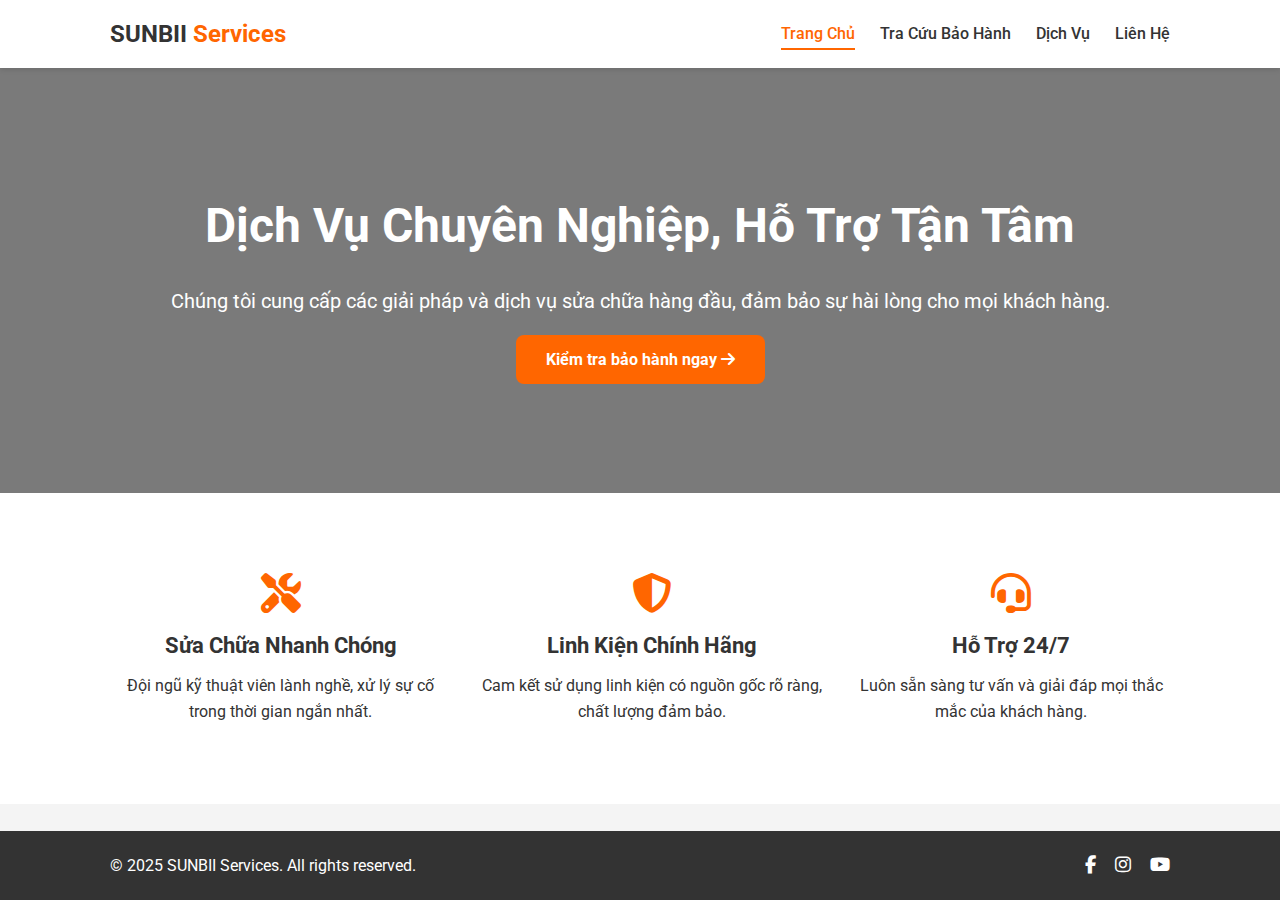
<file: index.html>
<!DOCTYPE html>
<html lang="vi">
<head>
    <meta charset="UTF-8">
    <meta name="viewport" content="width=device-width, initial-scale=1.0">
    <title>SUNBII Services - Dịch Vụ Chuyên Nghiệp</title>
    <link rel="stylesheet" href="style.css">
    <link rel="stylesheet" href="https://cdnjs.cloudflare.com/ajax/libs/font-awesome/6.4.0/css/all.min.css">
</head>
<body>

    <header class="header">
        <div class="container">
            <div class="logo">
                <a href="index.html">SUNBII <span>Services</span></a>
            </div>
            <nav class="main-nav">
                <ul>
                    <li><a href="index.html" class="active">Trang Chủ</a></li>
                    <li><a href="tra-cuu.html">Tra Cứu Bảo Hành</a></li>
                    <li><a href="#">Dịch Vụ</a></li>
                    <li><a href="#">Liên Hệ</a></li>
                </ul>
            </nav>
        </div>
    </header>

    <main class="main-content">
        <section class="hero">
            <div class="container">
                <div class="hero-content">
                    <h1>Dịch Vụ Chuyên Nghiệp, Hỗ Trợ Tận Tâm</h1>
                    <p>Chúng tôi cung cấp các giải pháp và dịch vụ sửa chữa hàng đầu, đảm bảo sự hài lòng cho mọi khách hàng.</p>
                    <a href="tra-cuu.html" class="hero-button">Kiểm tra bảo hành ngay <i class="fas fa-arrow-right"></i></a>
                </div>
            </div>
        </section>

        <section class="features">
            <div class="container">
                <div class="feature-item">
                    <i class="fas fa-tools"></i>
                    <h3>Sửa Chữa Nhanh Chóng</h3>
                    <p>Đội ngũ kỹ thuật viên lành nghề, xử lý sự cố trong thời gian ngắn nhất.</p>
                </div>
                <div class="feature-item">
                    <i class="fas fa-shield-alt"></i>
                    <h3>Linh Kiện Chính Hãng</h3>
                    <p>Cam kết sử dụng linh kiện có nguồn gốc rõ ràng, chất lượng đảm bảo.</p>
                </div>
                <div class="feature-item">
                    <i class="fas fa-headset"></i>
                    <h3>Hỗ Trợ 24/7</h3>
                    <p>Luôn sẵn sàng tư vấn và giải đáp mọi thắc mắc của khách hàng.</p>
                </div>
            </div>
        </section>
    </main>

    <footer class="footer">
        <div class="container">
            <p>&copy; 2025 SUNBII Services. All rights reserved.</p>
            <div class="social-links">
                <a href="#"><i class="fab fa-facebook-f"></i></a>
                <a href="#"><i class="fab fa-instagram"></i></a>
                <a href="#"><i class="fab fa-youtube"></i></a>
            </div>
        </div>
    </footer>

</body>
</html>
</file>
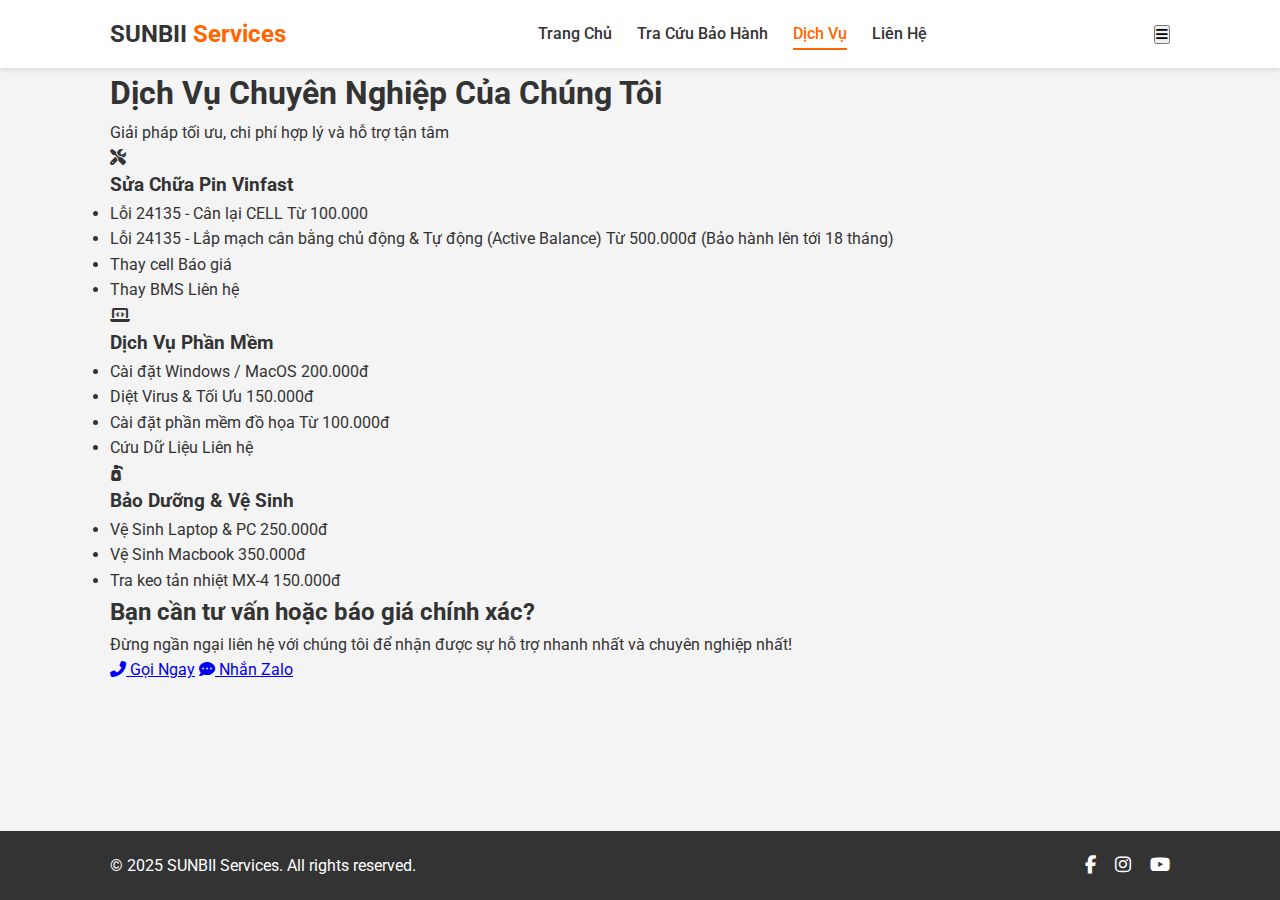
<file: dich-vu.html>
<!DOCTYPE html>
<html lang="vi">
<head>
    <meta charset="UTF-8">
    <meta name="viewport" content="width=device-width, initial-scale=1.0">
    <title>Dịch Vụ Chuyên Nghiệp - SUNBII Services</title>
    <meta name="description" content="Khám phá các dịch vụ sửa chữa phần cứng, cài đặt phần mềm, bảo dưỡng laptop, điện thoại chuyên nghiệp với bảng giá minh bạch tại SUNBII Services.">
    
    <link rel="stylesheet" href="style.css">
    <link rel="stylesheet" href="https://cdnjs.cloudflare.com/ajax/libs/font-awesome/6.4.0/css/all.min.css">
</head>
<body>

    <header class="header">
        <div class="container">
            <div class="logo">
                <a href="index.html">SUNBII <span>Services</span></a>
            </div>
            <nav class="main-nav">
                <ul>
                    <li><a href="index.html">Trang Chủ</a></li>
                    <li><a href="tra-cuu.html">Tra Cứu Bảo Hành</a></li>
                    <li><a href="dich-vu.html" class="active">Dịch Vụ</a></li>
                    <li><a href="#">Liên Hệ</a></li>
                </ul>
            </nav>
            <button class="mobile-menu-button" aria-label="Mở menu">
                <i class="fas fa-bars"></i>
            </button>
        </div>
    </header>

    <main class="main-content">
        <section class="page-header">
            <div class="container">
                <h1>Dịch Vụ Chuyên Nghiệp Của Chúng Tôi</h1>
                <p>Giải pháp tối ưu, chi phí hợp lý và hỗ trợ tận tâm</p>
            </div>
        </section>

        <section class="services-grid">
            <div class="container">
                <div class="service-category-card">
                    <div class="card-icon"><i class="fas fa-tools"></i></div>
                    <h3 class="card-title">Sửa Chữa Pin Vinfast</h3>
                    <ul class="service-list">
                        <li class="service-item">
                            <span class="service-name">Lỗi 24135 - Cân lại CELL</span>
                            <span class="service-price">Từ 100.000</span>
                        </li>
                        <li class="service-item">
                            <span class="service-name">Lỗi 24135 - Lắp mạch cân bằng chủ động & Tự động (Active Balance)</span>
                            <span class="service-price">Từ 500.000đ (Bảo hành lên tới 18 tháng)</span>
                        </li>
                        <li class="service-item">
                            <span class="service-name">Thay cell</span>
                            <span class="service-price">Báo giá</span>
                        </li>
                        <li class="service-item">
                            <span class="service-name">Thay BMS</span>
                            <span class="service-price">Liên hệ</span>
                        </li>
                    </ul>
                </div>

                <div class="service-category-card">
                    <div class="card-icon"><i class="fas fa-laptop-code"></i></div>
                    <h3 class="card-title">Dịch Vụ Phần Mềm</h3>
                    <ul class="service-list">
                        <li class="service-item">
                            <span class="service-name">Cài đặt Windows / MacOS</span>
                            <span class="service-price">200.000đ</span>
                        </li>
                        <li class="service-item">
                            <span class="service-name">Diệt Virus & Tối Ưu</span>
                            <span class="service-price">150.000đ</span>
                        </li>
                        <li class="service-item">
                            <span class="service-name">Cài đặt phần mềm đồ họa</span>
                            <span class="service-price">Từ 100.000đ</span>
                        </li>
                        <li class="service-item">
                            <span class="service-name">Cứu Dữ Liệu</span>
                            <span class="service-price">Liên hệ</span>
                        </li>
                    </ul>
                </div>

                <div class="service-category-card">
                    <div class="card-icon"><i class="fas fa-pump-soap"></i></div>
                    <h3 class="card-title">Bảo Dưỡng & Vệ Sinh</h3>
                    <ul class="service-list">
                        <li class="service-item">
                            <span class="service-name">Vệ Sinh Laptop & PC</span>
                            <span class="service-price">250.000đ</span>
                        </li>
                        <li class="service-item">
                            <span class="service-name">Vệ Sinh Macbook</span>
                            <span class="service-price">350.000đ</span>
                        </li>
                         <li class="service-item">
                            <span class="service-name">Tra keo tản nhiệt MX-4</span>
                            <span class="service-price">150.000đ</span>
                        </li>
                    </ul>
                </div>
            </div>
        </section>

        <section class="cta-section">
            <div class="container">
                <h2 class="cta-title">Bạn cần tư vấn hoặc báo giá chính xác?</h2>
                <p class="cta-subtitle">Đừng ngần ngại liên hệ với chúng tôi để nhận được sự hỗ trợ nhanh nhất và chuyên nghiệp nhất!</p>
                <div class="cta-buttons">
                    <a href="tel:0345696820" class="cta-button phone"><i class="fas fa-phone-alt"></i> Gọi Ngay</a>
                    <a href="https://zalo.me/0345696820" target="_blank" class="cta-button zalo"><i class="fas fa-comment-dots"></i> Nhắn Zalo</a>
                </div>
            </div>
        </section>
    </main>

    <footer class="footer">
       <div class="container">
           <p>&copy; 2025 SUNBII Services. All rights reserved.</p>
           <div class="social-links">
               <a href="https://fb.com/damvanbang2006" target="_blank"><i class="fab fa-facebook-f"></i></a>
               <a href="https://instargram.com/damvanbang2006" target="_blank"><i class="fab fa-instagram"></i></a>
               <a href="#"><i class="fab fa-youtube"></i></a>
           </div>
       </div>
    </footer>
    
    <script src="script.js"></script>
</body>
</html>
</file>
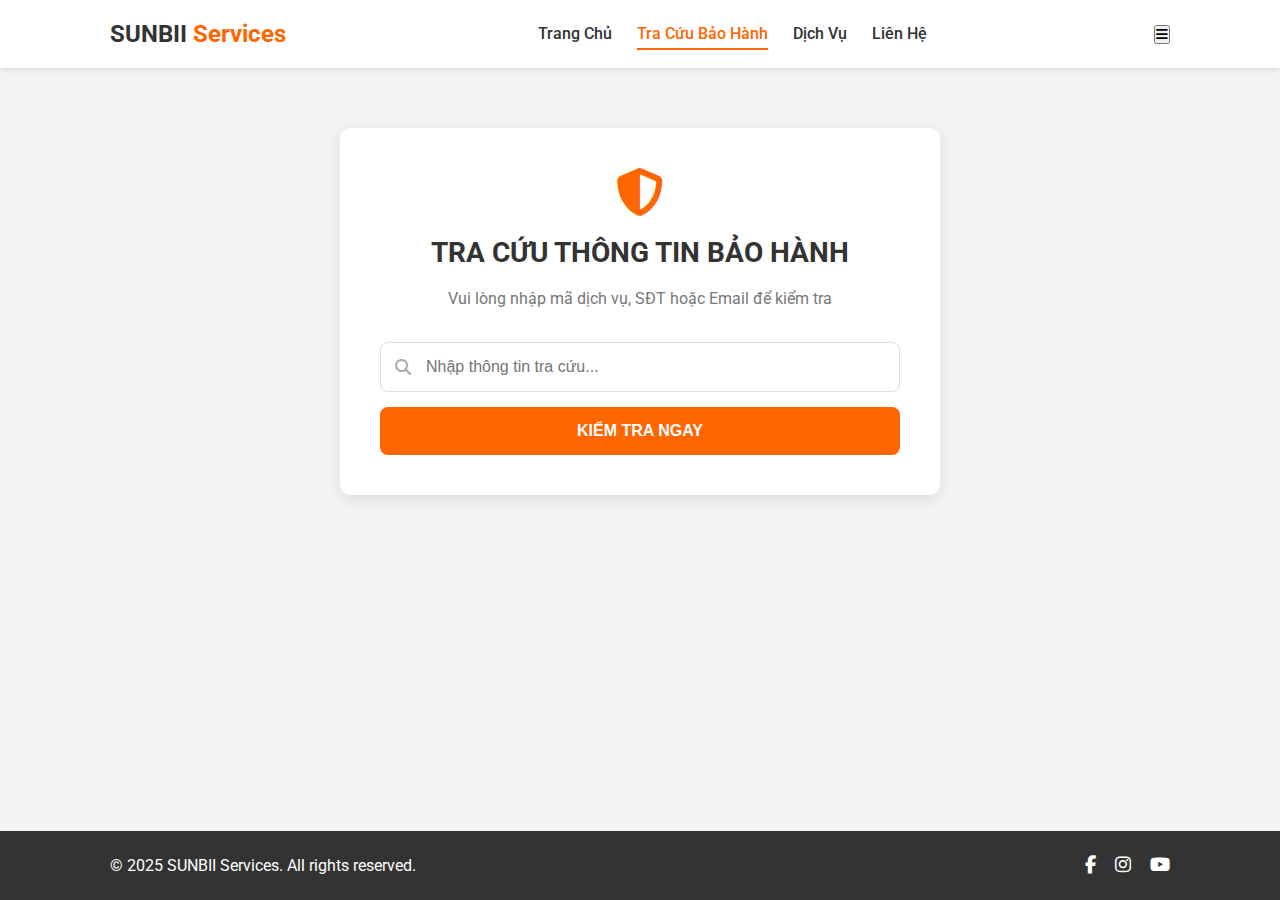
<file: tra-cuu.html>
<!DOCTYPE html>
<html lang="vi">
<head>
    <meta charset="UTF-8">
    <meta name="viewport" content="width=device-width, initial-scale=1.0">
    <title>Tra Cứu Bảo Hành - SUNBII Services</title>
    
    <meta name="description" content="Tra cứu thông tin bảo hành dịch vụ của SUNBII Services nhanh chóng và chính xác.">
    <meta name="author" content="Đàm Văn Bằng">

    <link rel="stylesheet" href="style.css">
    <link rel="stylesheet" href="https://cdnjs.cloudflare.com/ajax/libs/font-awesome/6.4.0/css/all.min.css">
</head>
<body>
    <header class="header">
        <div class="container">
            <div class="logo">
                <a href="index.html">SUNBII <span>Services</span></a>
            </div>
            <nav class="main-nav">
                <ul>
                    <li><a href="index.html">Trang Chủ</a></li>
                    <li><a href="tra-cuu.html" class="active">Tra Cứu Bảo Hành</a></li>
                    <li><a href="dich-vu.html">Dịch Vụ</a></li>
                    <li><a href="#">Liên Hệ</a></li>
                </ul>
            </nav>
            <button class="mobile-menu-button" aria-label="Mở menu">
                <i class="fas fa-bars"></i>
            </button>
        </div>
    </header>

    <main class="main-content">
        <div class="container page-container">
            <div class="lookup-card">
                <div class="lookup-header">
                    <i class="fas fa-shield-alt"></i>
                    <h1>TRA CỨU THÔNG TIN BẢO HÀNH</h1>
                    <p>Vui lòng nhập mã dịch vụ, SĐT hoặc Email để kiểm tra</p>
                </div>
                <div class="lookup-form">
                    <div class="input-group">
                        <i class="fas fa-search"></i>
                        <input type="text" id="searchInput" placeholder="Nhập thông tin tra cứu..." required>
                    </div>
                    <button id="searchButton">KIỂM TRA NGAY</button>
                </div>
                <div id="result" class="lookup-result">
                    </div>
            </div>
        </div>
    </main>

    <footer class="footer">
        <div class="container">
            <p>&copy; 2025 SUNBII Services. All rights reserved.</p>
            <div class="social-links">
                <a href="https://fb.com/damvanbang2006" target="_blank"><i class="fab fa-facebook-f"></i></a>
                <a href="https://instargram.com/damvanbang2006" target="_blank"><i class="fab fa-instagram"></i></a>
                <a href="#"><i class="fab fa-youtube"></i></a>
            </div>
        </div>
    </footer>
    
    <script>
        // --- Script cho menu mobile ---
        const menuButton = document.querySelector('.mobile-menu-button');
        const navMenu = document.querySelector('.main-nav');
        menuButton.addEventListener('click', () => {
            navMenu.classList.toggle('active');
            const icon = menuButton.querySelector('i');
            icon.classList.toggle('fa-bars');
            icon.classList.toggle('fa-times');
        });

        // --- Script cho chức năng tra cứu ---
        const searchButton = document.getElementById('searchButton');
        const searchInput = document.getElementById('searchInput');
        const resultDiv = document.getElementById('result');
        
        const handleSearch = async (method = null) => {
            const keyword = searchInput.value.trim();
            resultDiv.innerHTML = '';
            resultDiv.className = 'lookup-result';

            if (keyword === '') {
                resultDiv.className = 'lookup-result error';
                resultDiv.innerHTML = '<p>Vui lòng nhập thông tin cần tra cứu.</p>';
                return;
            }

            searchButton.disabled = true;
            searchButton.innerHTML = '<i class="fas fa-spinner fa-spin"></i> ĐANG TÌM KIẾM...';
            
            // <<< ĐÃ SỬA LỖI TẠI ĐÂY: DÙNG API CHÍNH XÁC >>>
            let apiUrl = `https://apitest.sunbii.vn/api/servicesCheck?type=auto&keyword=${encodeURIComponent(keyword)}`;
            if (method) {
                apiUrl += `&Method=${encodeURIComponent(method)}`;
            }

            try {
                const response = await fetch(apiUrl);
                if (!response.ok) {
                    throw new Error(`HTTP error! status: ${response.status}`);
                }
                const data = await response.json();
                
                if (Array.isArray(data) && data.length > 0) {
                    resultDiv.className = 'lookup-result success';
                    
                    const resultsHtml = data.map((item, index) => {
                        const parseVNDate = (dateStr) => {
                            if (!dateStr || !dateStr.includes('/')) return null;
                            const [day, month, year] = dateStr.split('/');
                            return new Date(`${year}-${month}-${day}`);
                        };
                        const endDate = parseVNDate(item.endDate);
                        let statusHtml = '<span class="status-unknown">Không xác định</span>';
                        if (endDate) {
                            const today = new Date();
                            today.setHours(0, 0, 0, 0);
                            if (endDate >= today) {
                                statusHtml = '<span class="status-active">Còn hạn</span>';
                            } else {
                                statusHtml = '<span class="status-expired">Hết hạn</span>';
                            }
                        }

                        // --- LOGIC XỬ LÝ TRƯỜNG LỖI/SẢN PHẨM & PHƯƠNG ÁN XỬ LÝ (GIỮ NGUYÊN) ---
                        const isBuyGroup = item.processingError && item.processingError.toUpperCase() === 'NO';
                        const detailHeader = isBuyGroup ? 'Tên sản phẩm:' : 'Lỗi xử lý:';
                        
                        const detailValue = isBuyGroup 
                            ? (item.productName || 'Không có') 
                            : (item.processingError || 'Không có');

                        const treatmentPlanHtml = isBuyGroup 
                            ? '<p class="hidden-detail"><strong>Phương án xử lý:</strong> Không áp dụng</p>' 
                            : `<p><strong>Phương án xử lý:</strong> ${item.treatmentPlan || 'Không có'}</p>`;
                        // --------------------------------------------------------------------------
                        
                        // --- Lọc và tạo lịch sử QR ---
                        let qrHistoryHtml = '';
                        const allLogs = item.log?.QRCheckHistory || [];
                        const filteredLogs = allLogs.filter(log => log.method === 'QRCoder');

                        if (filteredLogs.length > 0) {
                            const visibleLogs = filteredLogs.slice(0, 5);
                            const hiddenLogs = filteredLogs.slice(5);

                            qrHistoryHtml = visibleLogs.map(log => `<li><strong>${log.time}</strong> - ${log.method}</li>`).join('');
                            
                            if (hiddenLogs.length > 0) {
                                let hiddenList = hiddenLogs.map(log => `<li><strong>${log.time}</strong> - ${log.method}</li>`).join('');
                                qrHistoryHtml += `<ul class="hidden-logs" id="hidden-logs-${index}">${hiddenList}</ul>`;
                                qrHistoryHtml += `<button class="toggle-logs-btn" data-target="hidden-logs-${index}" data-state="collapsed">
                                                    <i class="fas fa-plus-circle"></i> Mở rộng (${hiddenLogs.length})
                                                  </button>`;
                            }
                        } else {
                             qrHistoryHtml = '<li>Không có lịch sử quét QR.</li>';
                        }

                        return `
                            <div class="result-item">
                                <div class="result-header">
                                    <h4>Phiếu bảo hành: <span class="service-code">${item.serviceCode || 'N/A'}</span></h4>
                                    ${statusHtml}
                                </div>
                                
                                <h3><i class="fas fa-user-check"></i> Thông Tin Khách Hàng</h3>
                                <p><strong>Tên:</strong> ${item.Name || 'Không có'}</p>
                                <p><strong>SĐT:</strong> ${item.contact?.phone || 'Không có'}</p>

                                <h3><i class="fas fa-info-circle"></i> Chi Tiết Dịch Vụ</h3>
                                <p><strong>${detailHeader}</strong> ${detailValue}</p>
                                ${treatmentPlanHtml} 
                                <p><strong>Ghi chú thêm:</strong> ${item.note || 'Không có'}</p>

                                <h3><i class="fas fa-calendar-alt"></i> Thời Hạn Bảo Hành</h3>
                                <p><strong>Ngày kích hoạt:</strong> ${item.date ? item.date.split('-').reverse().join('/') : 'N/A'}</p>
                                <p><strong>Ngày hết hạn:</strong> ${item.endDate || 'N/A'}</p>
                                <p><strong>Thời gian:</strong> ${item.duration || 'N/A'} tháng</p>

                                <h3><i class="fas fa-qrcode"></i> Lịch Sử Quét QR (QRCoder)</h3>
                                <ul class="log-history">${qrHistoryHtml}</ul>
                            </div>
                        `;
                    }).join('');
                    
                    resultDiv.innerHTML = resultsHtml;

                    addToggleListeners();

                } else {
                    resultDiv.className = 'lookup-result error';
                    resultDiv.innerHTML = '<p>Không tìm thấy thông tin bảo hành cho mã bạn đã nhập.</p>';
                }
            } catch (error) {
                resultDiv.className = 'lookup-result error';
                resultDiv.innerHTML = `<p>Có lỗi xảy ra khi kết nối tới máy chủ hoặc API không phản hồi (Lỗi: ${error.message}).</p>`;
                console.error('Fetch Error:', error);
            } finally {
                searchButton.disabled = false;
                searchButton.innerHTML = 'KIỂM TRA NGAY';
            }
        };

        function addToggleListeners() {
            const resultDiv = document.getElementById('result');
            resultDiv.removeEventListener('click', handleToggleClick); // Loại bỏ listener cũ nếu có
            resultDiv.addEventListener('click', handleToggleClick); // Thêm listener mới
        }

        const handleToggleClick = function(event) {
            const button = event.target.closest('.toggle-logs-btn');
            if (button) {
                const targetId = button.getAttribute('data-target');
                const hiddenLogs = document.getElementById(targetId);
                const currentState = button.getAttribute('data-state');

                if (hiddenLogs) {
                    if (currentState === 'collapsed') {
                        hiddenLogs.style.display = 'block';
                        button.setAttribute('data-state', 'expanded');
                        button.innerHTML = '<i class="fas fa-minus-circle"></i> Thu gọn';
                    } else {
                        hiddenLogs.style.display = 'none';
                        button.setAttribute('data-state', 'collapsed');
                        const hiddenCount = hiddenLogs.children.length;
                        button.innerHTML = `<i class="fas fa-plus-circle"></i> Mở rộng (${hiddenCount})`;
                    }
                }
            }
        };


        searchButton.addEventListener('click', () => handleSearch());
        searchInput.addEventListener('keyup', (event) => {
            if (event.key === 'Enter') handleSearch();
        });
        
        document.addEventListener('DOMContentLoaded', () => {
            const params = new URLSearchParams(window.location.search);
            const keywordFromUrl = params.get('keyword');
            var methodFromUrl = params.get('method');
            if(methodFromUrl != 'QRCoder'){
                methodFromUrl = params.get('Method');
            }
            if (keywordFromUrl && methodFromUrl === 'QRCoder') {
                searchInput.value = keywordFromUrl;
                handleSearch(methodFromUrl);
            }
        });
    </script>
    
    <style>
        .lookup-result h3 { font-size: 18px; color: var(--primary-color); margin-top: 25px; margin-bottom: 10px; padding-bottom: 5px; border-bottom: 1px solid #eee; }
        .lookup-result p { line-height: 1.8; font-size: 15px;}
        .service-code { font-family: 'Courier New', monospace; background-color: #f0f0f0; padding: 2px 6px; border-radius: 4px; font-weight: bold; }
        .log-history { list-style-type: none; padding-left: 0; }
        .log-history li { background-color: #f8f9fa; padding: 8px 12px; border-radius: 4px; margin-bottom: 5px; font-size: 14px; }
        
        .result-item { border: 1px solid #e9ecef; border-radius: 8px; padding: 20px; margin-top: 20px; background-color: #fff; }
        .result-item:first-child { margin-top: 0; }
        .result-header { display: flex; flex-wrap: wrap; justify-content: space-between; align-items: center; margin-bottom: 20px; padding-bottom: 15px; border-bottom: 2px solid #f1f3f5; }
        .result-header h4 { margin: 0; font-size: 16px; }
        .result-header .service-code { font-size: 16px; }
        
        .status-active, .status-expired, .status-unknown { font-weight: bold; padding: 5px 12px; border-radius: 20px; font-size: 14px; color: #fff; }
        .status-active { background-color: #28a745; }
        .status-expired { background-color: #dc3545; }
        .status-unknown { background-color: #6c757d; }
        
        /* === CSS MỚI === */
        .hidden-detail { 
            /* Để 'Không áp dụng' không bị ẩn, giữ nguyên */
        }
        .hidden-logs {
            display: none;
            padding-left: 0;
            list-style: none;
            margin-top: 5px;
        }
        .toggle-logs-btn {
            background-color: #e9ecef;
            border: none;
            color: #495057;
            padding: 8px 15px;
            border-radius: 5px;
            cursor: pointer;
            margin-top: 10px;
            font-size: 13px;
            font-weight: 500;
            transition: background-color 0.2s;
            display: inline-flex;
            align-items: center;
            gap: 5px;
        }
        .toggle-logs-btn:hover {
            background-color: #dee2e6;
        }
    </style>
</body>
</html>
</file>
<file: style.css>
@import url('https://fonts.googleapis.com/css2?family=Roboto:wght@400;500;700&display=swap');

:root {
    --primary-color: #ff6600;
    --dark-color: #333;
    --light-color: #f4f4f4;
    --white-color: #ffffff;
    --box-shadow: 0 4px 15px rgba(0, 0, 0, 0.1);
}

* {
    margin: 0;
    padding: 0;
    box-sizing: border-box;
}

body {
    font-family: 'Roboto', sans-serif;
    background-color: var(--light-color);
    color: var(--dark-color);
    line-height: 1.6;
    display: flex;
    flex-direction: column;
    min-height: 100vh;
}

.container {
    max-width: 1100px;
    margin: 0 auto;
    padding: 0 20px;
}

/* Header */
.header {
    background-color: var(--white-color);
    box-shadow: 0 2px 5px rgba(0, 0, 0, 0.1);
    padding: 15px 0;
    position: sticky;
    top: 0;
    z-index: 1000;
    width: 100%;
}

.header .container {
    display: flex;
    justify-content: space-between;
    align-items: center;
}

.logo a {
    text-decoration: none;
    font-size: 24px;
    font-weight: 700;
    color: var(--dark-color);
}

.logo span {
    color: var(--primary-color);
}

.main-nav ul {
    list-style: none;
    display: flex;
}

.main-nav ul li {
    margin-left: 25px;
}

.main-nav a {
    text-decoration: none;
    color: var(--dark-color);
    font-weight: 500;
    padding: 5px 0;
    transition: color 0.3s ease;
}

.main-nav a:hover,
.main-nav a.active {
    color: var(--primary-color);
    border-bottom: 2px solid var(--primary-color);
}

/* Main Content */
.main-content {
    flex: 1; /* Đảm bảo main content chiếm hết phần còn lại */
}

/* --- TRANG CHỦ --- */
.hero {
    background: linear-gradient(rgba(0, 0, 0, 0.5), rgba(0, 0, 0, 0.5)), url('https://images.unsplash.com/photo-1555774698-0b77e0abfe79?q=80&w=2070') center/cover no-repeat;
    color: var(--white-color);
    padding: 120px 0;
    text-align: center;
}

.hero-content h1 {
    font-size: 48px;
    margin-bottom: 20px;
}

.hero-content p {
    font-size: 20px;
    margin-bottom: 30px;
}

.hero-button {
    background-color: var(--primary-color);
    color: var(--white-color);
    padding: 15px 30px;
    text-decoration: none;
    border-radius: 8px;
    font-weight: 700;
    transition: background-color 0.3s ease;
}

.hero-button:hover {
    background-color: #e65c00;
}

.features {
    padding: 80px 0;
    background-color: var(--white-color);
}

.features .container {
    display: flex;
    justify-content: space-around;
    gap: 30px;
    text-align: center;
}

.feature-item i {
    font-size: 40px;
    color: var(--primary-color);
    margin-bottom: 15px;
}

.feature-item h3 {
    font-size: 22px;
    margin-bottom: 10px;
}

/* --- TRANG TRA CỨU --- */
.page-container {
    display: flex;
    align-items: center;
    justify-content: center;
    padding: 60px 20px;
}

.lookup-card {
    background: var(--white-color);
    padding: 40px;
    border-radius: 10px;
    box-shadow: var(--box-shadow);
    text-align: center;
    max-width: 600px;
    width: 100%;
}

.lookup-header .fa-shield-alt {
    font-size: 48px;
    color: var(--primary-color);
    margin-bottom: 15px;
}

.lookup-header h1 {
    font-size: 28px;
    margin-bottom: 10px;
}

.lookup-header p {
    color: #777;
    margin-bottom: 30px;
}

.lookup-form {
    display: flex;
    flex-direction: column;
    gap: 15px;
}

.input-group {
    position: relative;
}

.input-group .fa-search {
    position: absolute;
    left: 15px;
    top: 50%;
    transform: translateY(-50%);
    color: #aaa;
}

#searchInput {
    width: 100%;
    padding: 15px 15px 15px 45px;
    border: 1px solid #ddd;
    border-radius: 8px;
    font-size: 16px;
}

#searchInput:focus {
    outline: none;
    border-color: var(--primary-color);
}

#searchButton {
    background-color: var(--primary-color);
    color: var(--white-color);
    border: none;
    padding: 15px;
    border-radius: 8px;
    font-size: 16px;
    font-weight: 700;
    cursor: pointer;
    transition: background-color 0.3s ease;
}

#searchButton:hover {
    background-color: #e65c00;
}

.lookup-result {
    margin-top: 30px;
    text-align: left;
    padding: 20px;
    border-radius: 8px;
    display: none;
}

.lookup-result.success {
    background-color: #e8f5e9;
    border: 1px solid #a5d6a7;
    display: block;
}

.lookup-result.error {
    background-color: #ffebee;
    border: 1px solid #ef9a9a;
    color: #c62828;
    display: block;
}

.lookup-result h3 {
    margin-bottom: 15px;
    border-bottom: 1px solid #ddd;
    padding-bottom: 10px;
}

.lookup-result p {
    margin-bottom: 10px;
}

.lookup-result strong {
    min-width: 150px;
    display: inline-block;
}

/* Footer */
.footer {
    background-color: var(--dark-color);
    color: var(--white-color);
    padding: 20px 0;
    text-align: center;
}

.footer .container {
    display: flex;
    justify-content: space-between;
    align-items: center;
}

.social-links a {
    color: var(--white-color);
    margin-left: 15px;
    font-size: 18px;
    transition: color 0.3s ease;
}

.social-links a:hover {
    color: var(--primary-color);
}

.result-card {
    border: 1px solid #ddd;
    border-radius: 10px;
    padding: 15px;
    margin-bottom: 15px;
    background: #fafafa;
}
</file>
